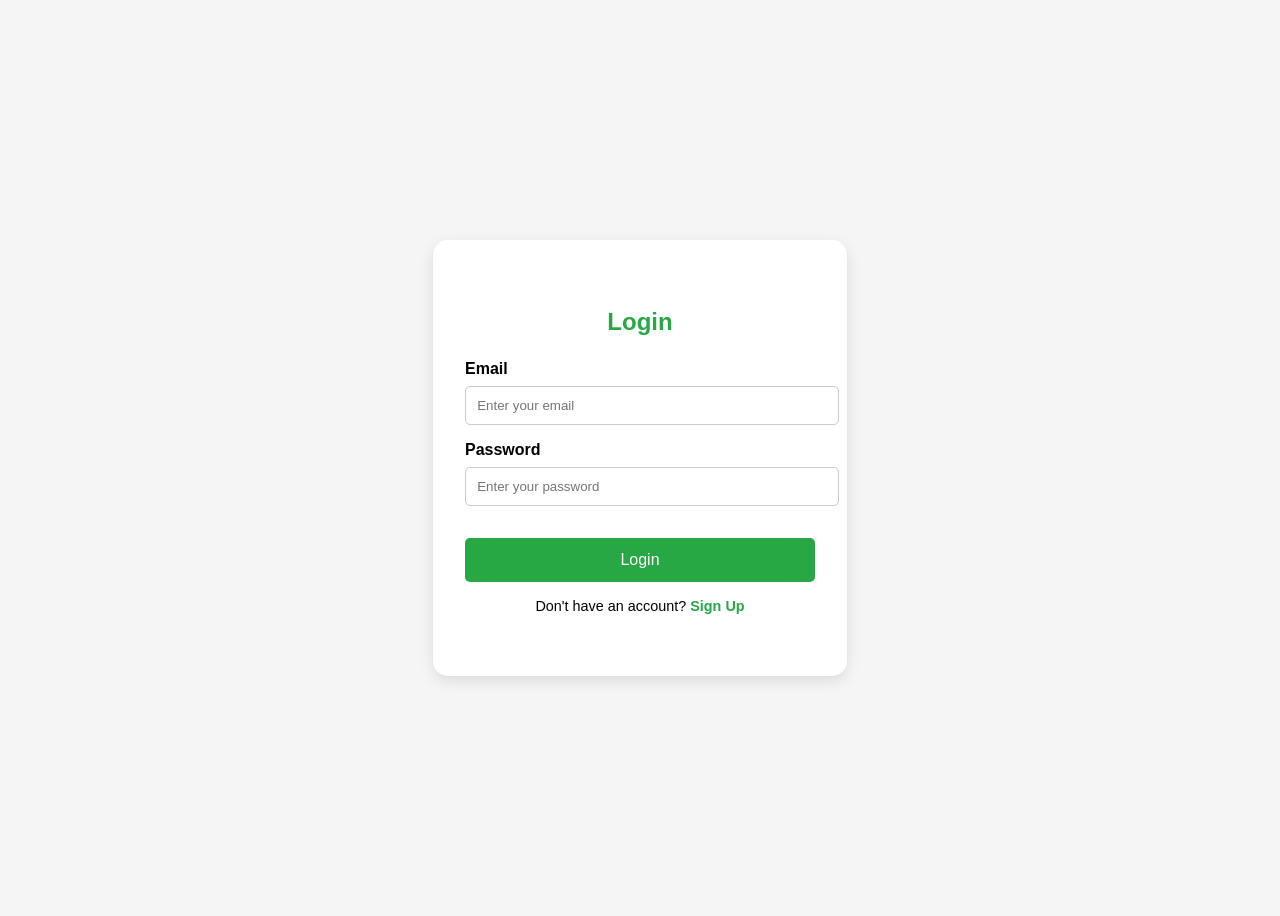
<file: admindashboard.html>
<!DOCTYPE html>
<html lang="en">
<head>
  <meta charset="UTF-8" />
  <meta name="viewport" content="width=device-width, initial-scale=1.0" />
  <title>Admin Dashboard</title>
  <link rel="stylesheet" href="css/admindashboard.css" />
  <script src="js/script.js" defer></script>
</head>
<body>

  <!-- Nav -->
  <header>
    <nav class="glass-nav">
  <div class="nav-container">
    <div class="logo">FundHub</div>
    <div class="menu-toggle">☰</div>
    <div class="nav-links">
      <a  href="index.html">Home</a>
      <a  href="campagins.html">Campaigns</a>
    </div>
    <div class="nav-buttons">
    <a href="#" id="logoutBtn" class="login">Logout</a>
    </div>
  </div>
 </nav>
  </header>

  <main>

    <!-- Page Header -->
    <div class="page-header">
      <h1>Admin Dashboard</h1>
      <p>Manage platform users and campaign approvals from a centralized interface.</p>
    </div>

  <!-- ===== Users Section ===== -->
  <section>
    <div class="section-header">
      <h2>All Users</h2>
    </div>

    <div class="table-wrapper">
      <div class="table-scroll">
        <table>
          <thead>
            <tr>
              <th>ID</th>
              <th>Name</th>
              <th>Email</th>
              <th>Status</th>
              <th class="text-right">Actions</th>
            </tr>
          </thead>
          <tbody id="usersTableBody">
          </tbody>
        </table>
      </div>
    </div>
  </section>

  <!-- ===== Campaigns Section ===== -->
  <section>
    <div class="section-header">
      <h2>All Campaigns</h2>
    </div>

  <div class="table-wrapper">
    <div class="table-scroll">
      <table>
        <thead>
          <tr>
            <th>ID</th>
            <th>Title</th>
            <th>Owner</th>
            <th>Amount Raised</th>
            <th class="text-right">Actions</th>
          </tr>
        </thead>
        <tbody id="campaignsTableBody">
        </tbody>
      </table>
    </div>
  </div>
</section>
  <!-- Pledge History -->
    <section class="pledge-history">
        <div class="section-header">
            <h2>All Pledge History</h2>
        </div>
        <div class="table-container">
            <table>
                <thead>
                    <tr>
                        <th>Campaign</th>
                        <th>Date</th>
                        <th>Status</th>
                        <th>Amount</th>
                     </tr>
                </thead>
                <tbody id="pledgeBody">
                    <!-- Table rows will be inserted by JS -->
                </tbody>
            </table>
        </div>
    </section>
  </main>

  <!-- ===== Footer ===== -->
  <footer>
    <div class="footer-inner">
      <div class="footer-brand">
        <div class="logo">FundHub</div>
        <p>© 2026  All rights reserved.</p>
      </div>
      <ul class="footer-links">
        <li><a href="#">About Us</a></li>
        <li><a href="#">How It Works</a></li>
        <li><a href="#">Support</a></li>
        <li><a href="#">Privacy Policy</a></li>
      </ul>
    </div>
  </footer>

  <script src="js/admindashboard.js"></script>
</body>
</html>
</file>
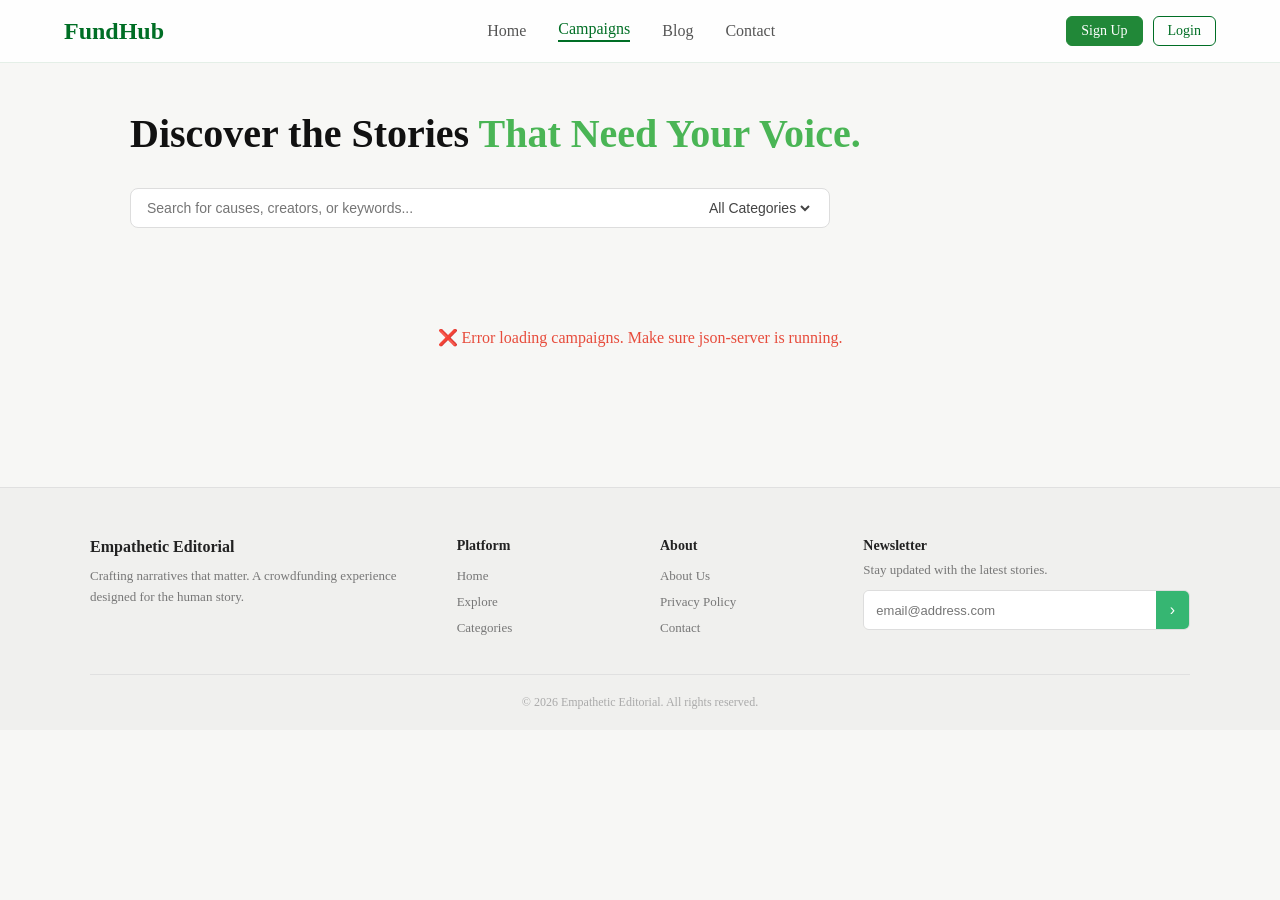
<file: campagins.html>
<!DOCTYPE html>
<html lang="ar" dir="ltr">
<head>
  <meta charset="UTF-8" />
  <meta name="viewport" content="width=device-width, initial-scale=1.0" />
  <title>Campaigns - FundHub</title>
  <link rel="stylesheet" href="css/campagins.css" />
</head>
<body>

  <nav class="glass-nav">
    <div class="nav-container">
      <div class="logo">FundHub</div>
      <div class="menu-toggle">☰</div>
      <div class="nav-links">
        <a href="index.html">Home</a>
        <a class="active" href="#">Campaigns</a>
        <a href="#">Blog</a>
        <a href="#">Contact</a>
      </div>
      <div class="nav-buttons">
        <a href="./register.html" class="signup">Sign Up</a>
        <a href="./login.html" class="login">Login</a>
      </div>
    </div>
  </nav>

  <section class="hero">
    <h1>Discover the Stories <span>That Need Your Voice.</span></h1>
    <!-- Search Bar -->
    <div class="search-bar">
      <input type="text" id="searchInput" placeholder="Search for causes, creators, or keywords..." />
      <select id="categoryFilter">
        <option value="">All Categories</option>
        <option value="Community">Community</option>
        <option value="Arts">Arts</option>
        <option value="Education">Education</option>
        <option value="Health">Health</option>
      </select>
    </div>
  </section>

  <section class="cards-section">

    <div id="loadingMsg" style="text-align:center; padding: 40px; font-size: 16px; color: #777;">
      ⏳ Loading campaigns...
    </div>
    <div id="emptyMsg" style="display:none; text-align:center; padding: 40px; font-size: 16px; color: #999;">
      No campaigns found.
    </div>

    <div id="errorMsg" style="display:none; text-align:center; padding: 40px; font-size: 16px; color: #e74c3c;">
      ❌ Error loading campaigns. Make sure json-server is running.
    </div>
    <div class="cards-grid" id="cardsGrid"></div>
    <div class="pagination" id="pagination"></div>

  </section>

  <footer class="footer">
    <div class="footer-grid">

      <div class="footer-brand">
        <h4>Empathetic Editorial</h4>
        <p>Crafting narratives that matter. A crowdfunding experience designed for the human story.</p>
      </div>

      <div class="footer-links">
        <h5>Platform</h5>
        <ul>
          <li><a href="#">Home</a></li>
          <li><a href="#">Explore</a></li>
          <li><a href="#">Categories</a></li>
        </ul>
      </div>

      <div class="footer-links">
        <h5>About</h5>
        <ul>
          <li><a href="#">About Us</a></li>
          <li><a href="#">Privacy Policy</a></li>
          <li><a href="#">Contact</a></li>
        </ul>
      </div>

      <div class="footer-newsletter">
        <h5>Newsletter</h5>
        <p>Stay updated with the latest stories.</p>
        <div class="newsletter-form">
          <input type="email" id="emailInput" placeholder="email@address.com" />
          <button id="subscribeBtn">›</button>
        </div>
      </div>

    </div>
    <p class="footer-copy">© 2026 Empathetic Editorial. All rights reserved.</p>
  </footer>

  <script src="js/campagins.js"></script>
</body>
</html>
</file>
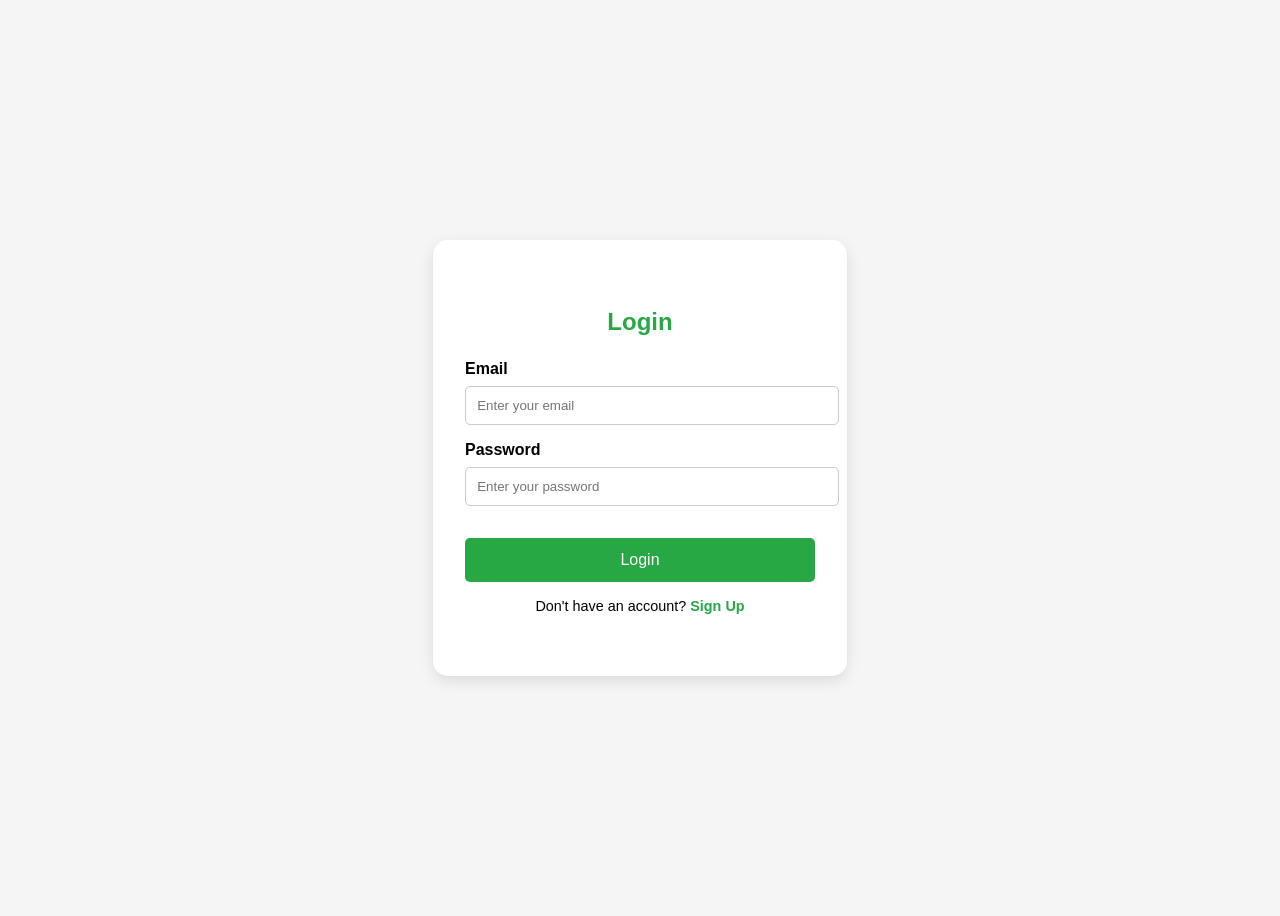
<file: login.html>
<!DOCTYPE html>
<html lang="en">
<head>
  <meta charset="UTF-8">
  <meta name="viewport" content="width=device-width, initial-scale=1.0">
  <title>Login</title>
  <link rel="stylesheet" href="./css/login.css">
</head>
<body>
  <div class="container">
    <div class="auth">
      <h2>Login</h2>
      <form id="loginForm">
        <div class="input-group">
          <label for="email">Email</label>
          <input type="email" id="email" name="email" placeholder="Enter your email" required>
        </div>
        <div class="input-group">
          <label for="password">Password</label>
          <input type="password" id="password" name="password" placeholder="Enter your password" required>
        </div>
        <button type="submit" class="btn-submit">Login</button>
      </form>
      <p>Don't have an account? <a href="./register.html">Sign Up</a></p>
    </div>
  </div>
  <script src="js/login.js"></script>
</body>
</html>
</file>
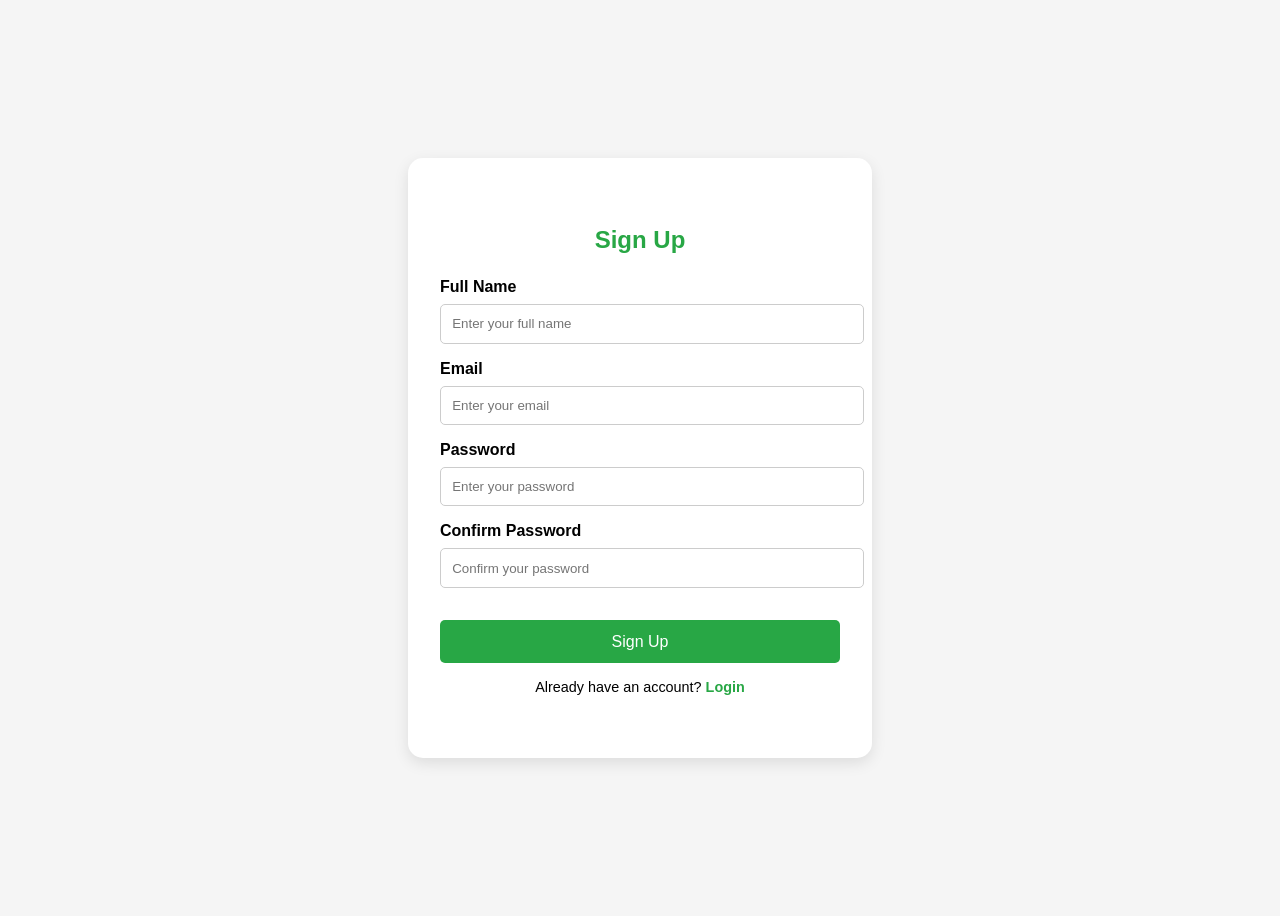
<file: register.html>
<!DOCTYPE html>
<html lang="en">
<head>
  <meta charset="UTF-8">
  <meta name="viewport" content="width=device-width, initial-scale=1.0">
  <title>Sign Up - FundHub</title>
  <link rel="stylesheet" href="./css/register.css">
</head>
<body>
  <div class="auth-container">
    <div class="auth-box">
      <h2>Sign Up</h2>
      <form id="registerForm">
        <div class="input-group">
          <label for="name">Full Name</label>
          <input type="text" id="name" name="name" placeholder="Enter your full name" required>
        </div>
        <div class="input-group">
          <label for="email">Email</label>
          <input type="email" id="email" name="email" placeholder="Enter your email" required>
        </div>
        <div class="input-group">
          <label for="password">Password</label>
          <input type="password" id="password" name="password" placeholder="Enter your password" required>
        </div>
        <div class="input-group">
          <label for="confirm_password">Confirm Password</label>
          <input type="password" id="confirm_password" name="confirm_password" placeholder="Confirm your password" required>
        </div>
        <button type="submit" class="btn-submit">Sign Up</button>
      </form>
      <p>Already have an account? <a href="./login.html">Login</a></p>
    </div>
  </div>
  <script src="js/register.js"></script>
</body>
</html>
</file>
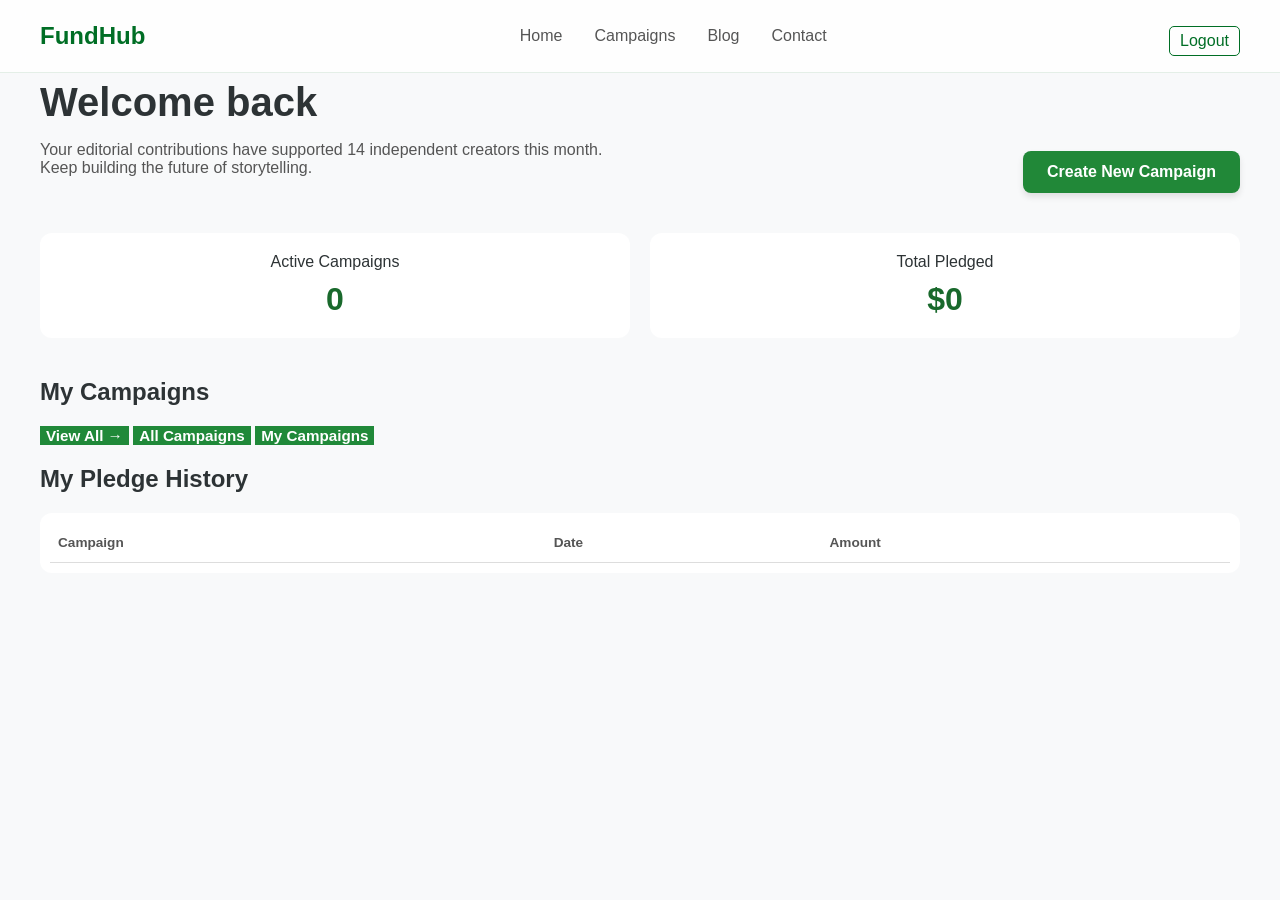
<file: userdashboard.html>
<!DOCTYPE html>
<html lang="en">
<head>
    <meta charset="UTF-8">
    <meta name="viewport" content="width=device-width, initial-scale=1.0">
    <title>Dashboard </title>
    <link rel="stylesheet" href="css/userdashboard.css">
    <script src="js/script.js" defer></script>
</head>
<body>
    <nav class="nav">
  <div class="nav-container">
    <div class="logo">FundHub</div>
    <div class="menu-toggle">☰</div>
    <div class="nav-links">
      <a  href="index.html">Home</a>
      <a  href="campagins.html">Campaigns</a>
      <a href="#">Blog</a>
      <a href="#">Contact</a>
    </div>
    <div class="nav-buttons">
    <a href="#" id="logoutBtn" class="login">Logout</a>
    </div>
  </div>
 </nav>

    <main class="main-content">
        <header class="welcome-header">
            <div>
                <h1>Welcome back</h1>
                <p>Your editorial contributions have supported 14 independent creators this month. Keep building the future of storytelling.</p>
            </div>
            <button id="createCampaignBtn" class="create-campaign-btn">Create New Campaign</button>
            <div id="newCampaignForm" style="display:none;">
    <input type="text" id="campaignTitle" placeholder="Title">
    <textarea id="campaignDescription" placeholder="Description"></textarea>
    <input type="number" id="campaignGoal" placeholder="Goal">
    <label for="campaignDeadline">Deadline</label>
    <input type="date" id="campaignDeadline">
    <select id="campaignCategory">
            <option value="">Select Category</option>
            <option value="Community">Community</option>
            <option value="Arts">Arts</option>
            <option value="Education">Education</option>
            <option value="Health">Health</option>
        </select>
    <input type="file" id="campaignImage" accept="image/*">
    <img id="imagePreview" style="display:none; width:100%; max-height:200px; object-fit:cover; margin-top:10px; border-radius:8px;">
    <button id="saveCampaignBtn" type="button">Save Campaign</button>
</div>
        </header>

  <!-- Stats -->
    <div class="stats-overview">
    <div class="stat-card">
    <span>Active Campaigns</span>
    <span class="stat-number" id="activeCampaigns">0</span>
</div>
<div class="stat-card">
    <span>Total Pledged</span>
    <span class="stat-number" id="totalPledged">$0</span>
</div>
</div>

  <!-- My Campaigns -->
    <section class="campaigns-section">
      <div class="section-header">
          <h2>My Campaigns</h2>
            <button id="viewAllBtn">View All →</button>
            <button id="allCampaignsBtn">All Campaigns</button>
            <button id="myCampaignsBtn">My Campaigns</button>
        </div>
        <div class="campaigns-grid" id="campaignsGrid">
          <!-- Campaign cards will be inserted here by JS -->
        </div>
    </section>

  <!-- Pledge History -->
    <section class="pledge-history">
      <div class="section-header">
          <h2>My Pledge History</h2>
      </div>
        <div class="table-container">
          <table>
            <thead>
              <tr>
                <th>Campaign</th>
                <th>Date</th>
                <th>Amount</th>
              </tr>
            </thead>
            <tbody id="pledgeTableBody">
              <!-- Table rows will be inserted by JS -->
            </tbody>
          </table>
        </div>
    </section>
    </main>

    <script src="js/userdashboard.js"></script>
</body>
</html>
</file>
<file: css/admindashboard.css>
* {
  box-sizing: border-box;
  margin: 0;
  padding: 0;
}

html {
  scroll-behavior: smooth;
}

body {
  font-family: 'Inter', sans-serif;
  min-height: 100vh;
}

h1, h2, h3, h4 {
  font-family: 'Manrope', sans-serif;
}

a {
  text-decoration: none;
}

img {
  display: block;
  max-width: 100%;
}

button {
  cursor: pointer;
  border: none;
  background: none;
  font-family: 'Inter', sans-serif;
}


/*Layout Utilities  */
.container {
  max-width: 1280px;
  margin: 0 auto;
  padding: 0 1.5rem;
}

/*  Nav */
.glass-nav {
  position: fixed;
  top:0;
  width: 100%;
  background: rgba(255,255,255,0.8);
  backdrop-filter: blur(12px);
  padding: 1rem 0;
  z-index: 100;
  border-bottom: 1px solid rgba(0, 110, 37, 0.1);
}

.nav-container {
  max-width: 1200px;
  margin: auto;
  display: flex;
  align-items: center;
  justify-content: space-between;
  padding: 0 1rem;
}

.logo {
  font-weight: bold;
  font-size: 1.5rem;
  color: #006e25;
}

.nav-links {
  display: flex;
  align-items: center;
}

.nav-links a {
  margin-left: 2rem;
  text-decoration: none;
  color: #555;
  font-weight: 500;
  transition: color 0.2s;
}

.nav-links a:hover {
  color: #006e25;
}

.nav-links a.active {
  border-bottom: 2px solid #006e25;
  color: #006e25;
}

.nav-buttons {
  display: flex;
  gap: 10px;
  margin-top: 10px;
}

.nav-buttons a {
  text-decoration: none;
  padding: 5px 10px;
  border: 1px solid white;
  border-radius: 5px;
  color: white;
  background-color: #218838;
  transition: background 0.2s, transform 0.2s;
}
.nav-buttons .login {
  border: 1px solid #006e25;
  color: #006e25;
  background: transparent;
}
 
.nav-buttons .login:hover {
  background: rgba(0,110,37,0.08);
}
 
.nav-buttons-mobile {
  display: none;
}
.menu-toggle {
  display: none;
  font-size: 28px;
  cursor: pointer;
}


/* ===== Main ===== */
main {
  padding-top: 6rem;
  padding-bottom: 3rem;
  max-width: 1280px;
  margin: 0 auto;
  padding-left: 1.5rem;
  padding-right: 1.5rem;
  min-height: 100vh;
}

/* ===== Page Header ===== */
.page-header {
  margin-bottom: 3rem;
}

.page-header h1 {
  font-size: 2.5rem;
  font-weight: 800;
  letter-spacing: -0.03em;
  margin-bottom: 0.5rem;
}

.page-header p {
  color: var(--on-surface-variant);
  font-size: 1rem;
}


/* ===== Section ===== */
section {
  margin-bottom: 4rem;
}

.section-header {
  display: flex;
  justify-content: space-between;
  align-items: center;
  margin-bottom: 1.5rem;
}

.section-header h2 {
  font-size: 1.5rem;
  font-weight: 700;
  letter-spacing: -0.02em;
}


/* ===== Tables ===== */
.table-wrapper {
  overflow: hidden;
  box-shadow: 0 1px 3px rgba(0,0,0,0.07);
}

.table-scroll {
  overflow-x: auto;
}

table {
  width: 100%;
  border-collapse: collapse;
  text-align: left;
}


thead th {
  padding: 1rem 1.5rem;
  font-size: 0.875rem;
  font-weight: 600;
}

thead th.text-right {
  text-align: right;
}

tbody tr {
  border-top: 1px solid #eee;
  transition: background-color 0.15s;
}

tbody tr:hover {
  background-color: rgba(243, 243, 250, 0.5);
}

tbody td {
  padding: 1rem 1.5rem;
}


/* ===== Status Badges ===== */
.status-badge {
  display: inline-block;
  padding: 0.25rem 0.75rem;
  font-size: 0.75rem;
  font-weight: 700;
}


/* User action button */
.user-btn {
  padding: 6px 12px;
  border-radius: 6px;
  font-size: 13px;
  font-weight: 600;
  border: none;
  cursor: pointer;
  transition: 0.2s;
}

/* Ban */
.btn-ban {
  background-color: #f8d7da;
  color: #842029;
}

.btn-ban:hover {
  background-color: #dc3545;
  color: white;
}

/* Unban */
.btn-unban {
  background-color: #d1e7dd;
  color: #0f5132;
}

.btn-unban:hover {
  background-color: #198754;
  color: white;
}

/* Campaign action buttons */
.action-group {
  display: flex;
  justify-content: flex-end;
  gap: 0.5rem;
  align-items: center;
}

.btn-approve {
  background-color: rgba(67, 136, 253, 0.2);
  padding: 0.25rem 0.75rem;
  font-size: 0.75rem;
  font-weight: 700;
  transition: background-color 0.2s, color 0.2s;
}


.btn-reject {
  color: #b34750;
  padding: 0.25rem 0.75rem;
  font-size: 0.75rem;
  font-weight: 700;
  transition: background-color 0.2s, color 0.2s;
}

.btn-reject:hover {
  color: #842029;
}

.btn-delete {
  padding: 0.375rem;
  transition: background-color 0.2s;
  display: flex;
  align-items: center;
  justify-content: center;
}

.btn-delete:hover {
  background-color: rgba(168, 56, 54, 0.1);
}

.btn-delete .material-symbols-outlined {
  font-size: 20px;
}

/* Campaign title cell */
.campaign-title-cell {
  display: flex;
  align-items: center;
  gap: 0.75rem;
}

.campaign-thumb {
  width: 2.5rem;
  height: 2.5rem;
  border-radius: 0.5rem;
  flex-shrink: 0;
  overflow: hidden;
}

.campaign-thumb img {
  width: 100%;
  height: 100%;
  object-fit: cover;
}

/* Amount raised cell */
.amount-cell {
  display: flex;
  flex-direction: column;
}

.amount-value {
  font-weight: 700;
  color: var(--primary);
}

.progress-bar-track {
  width: 6rem;
  height: 0.375rem;
  margin-top: 0.25rem;
  overflow: hidden;
}

.progress-bar-fill {
  height: 100%;
}
/* Pledge history table */
.table-container { 
  overflow-x: auto;
  background: #fff;
   border-radius: 12px;
    padding: 10px;
 }
table { 
  width: 100%; 
  border-collapse: collapse; 
}
th, td { 
  padding: 12px 8px;
  text-align: left;
}
th { 
  font-weight: bold;
  font-size: 0.85rem;
  color: #555; 
  border-bottom: 1px solid #ddd;
 }
tr:hover { background: #f1f4f5; }

/* ===== Footer ===== */
footer {
  margin-top: 5rem;
}

.footer-inner {
  display: flex;
  flex-direction: row;
  justify-content: space-between;
  align-items: center;
  padding: 2.5rem 3rem;
  max-width: 1280px;
  margin: 0 auto;
  border-top: 1px solid #f1f5f9;
}

.footer-brand .logo {
  font-size: 1.125rem;
  margin-bottom: 0.5rem;
}

.footer-brand p {
  font-size: 0.875rem;
  color: #64748b;
}

.footer-links {
  display: flex;
  flex-wrap: wrap;
  justify-content: center;
  gap: 2rem;
  list-style: none;
}

.footer-links a {
  font-size: 0.875rem;
  color: #64748b;
  transition: color 0.2s;
}

.footer-links a:hover {
  color: #2c8759;
  text-decoration: underline;
}

/* ===== Responsive ===== */
@media (max-width: 768px) {
.nav-links {
  width: 100%;
  flex-direction: column;
  display: none;
  text-align: center;
  margin-top: 15px;
}
.stats-grid {
  grid-template-columns: 1fr;
  gap: 1rem;
}

.footer-inner {
  flex-direction: column;
  gap: 1.5rem;
  text-align: center;
  padding: 2rem 1.5rem;
}
}
</file>
<file: css/campagins.css>
* {
  margin: 0;
  padding: 0;
  box-sizing: border-box;
}

body {
  font-family: Georgia, serif;
  background-color: #f7f7f5;
  color: #222;
}

a {
  text-decoration: none;
  color: inherit;
}

ul {
  list-style: none;
}

.glass-nav {
  position: fixed;
  top: 0;
  width: 100%;
  background: rgba(255, 255, 255, 0.85);
  backdrop-filter: blur(12px);
  padding: 1rem 0;
  z-index: 100;
  border-bottom: 1px solid rgba(0, 110, 37, 0.1);
}

.nav-container {
  max-width: 1200px;
  margin: auto;
  display: flex;
  align-items: center;
  justify-content: space-between;
  padding: 0 1.5rem;
}

.logo {
  font-weight: bold;
  font-size: 1.5rem;
  color: #006e25;
}

.nav-links {
  display: flex;
  align-items: center;
  gap: 0;
}

.nav-links a {
  margin-left: 2rem;
  color: #555;
  font-weight: 500;
  transition: color 0.2s;
}

.nav-links a:hover {
  color: #006e25;
}

.nav-links a.active {
  border-bottom: 2px solid #006e25;
  color: #006e25;
  padding-bottom: 2px;
}

.nav-buttons {
  display: flex;
  gap: 10px;
  align-items: center;
}

.nav-buttons .login {
  padding: 6px 14px;
  border: 1px solid #006e25;
  border-radius: 6px;
  color: #006e25;
  background: transparent;
  font-size: 14px;
  transition: background 0.2s;
}

.nav-buttons .login:hover {
  background: rgba(0, 110, 37, 0.08);
}

.nav-buttons .signup {
  padding: 6px 14px;
  border: 1px solid #218838;
  border-radius: 6px;
  background: #218838;
  color: white;
  font-size: 14px;
  transition: background 0.2s, transform 0.2s;
}

.nav-buttons .signup:hover {
  background: #19692c;
  transform: translateY(-1px);
}

.menu-toggle {
  display: none;
  font-size: 26px;
  cursor: pointer;
  color: #333;
  background: none;
  border: none;
}

.hero {
  padding: 110px 40px 40px;
  max-width: 1100px;
  margin: 0 auto;
}

.hero h1 {
  font-size: 40px;
  font-weight: 800;
  line-height: 1.2;
  color: #111;
}

.hero h1 span {
  color: #4ab555;
}

.hero p {
  margin-top: 16px;
  font-size: 15px;
  color: #666;
  max-width: 450px;
  line-height: 1.6;
}

.search-bar {
  display: flex;
  align-items: center;
  gap: 10px;
  margin-top: 30px;
  background-color: #fff;
  border: 1px solid #ddd;
  border-radius: 8px;
  padding: 10px 16px;
  max-width: 700px;
}

.search-icon {
  font-size: 16px;
  color: #999;
}

.search-bar input {
  flex: 1;
  border: none;
  outline: none;
  font-size: 14px;
  color: #444;
  background: transparent;
}

.search-bar select {
  border: none;
  outline: none;
  font-size: 14px;
  color: #444;
  background: transparent;
  cursor: pointer;
}

.cards-section {
  padding: 20px 40px 60px;
  max-width: 1100px;
  margin: 0 auto;
}

.cards-grid {
  display: grid;
  grid-template-columns: repeat(3, 1fr);
  gap: 24px;
}

.card {
  background-color: #fff;
  border-radius: 12px;
  overflow: hidden;
  border: 1px solid #eee;
  transition: box-shadow 0.2s, transform 0.2s;
}

.card:hover {
  box-shadow: 0 6px 24px rgba(0, 0, 0, 0.1);
  transform: translateY(-2px);
}

.card-image {
  position: relative;
  height: 200px;
  overflow: hidden;
  background-color: #e0e0e0;
}

.card-image img {
  width: 100%;
  height: 100%;
  object-fit: cover;
  display: block;
  transition: transform 0.3s;
}

.card:hover .card-image img {
  transform: scale(1.04);
}

.card-body {
  padding: 16px;
}

.card-body h3 {
  font-size: 16px;
  font-weight: bold;
  color: #111;
  margin-bottom: 8px;
  line-height: 1.3;
}

.card-body p {
  font-size: 13px;
  color: #777;
  line-height: 1.5;
  margin-bottom: 12px;
  overflow: hidden;
}

.progress-info {
  display: flex;
  justify-content: space-between;
  font-size: 13px;
  font-weight: bold;
  color: #333;
  margin-bottom: 6px;
}

.progress-bar {
  height: 6px;
  background-color: #eee;
  border-radius: 3px;
  overflow: hidden;
  margin-bottom: 12px;
}

.progress-fill {
  height: 100%;
  background-color: #36b672;
  border-radius: 3px;
  transition: width 0.4s ease;
}

.card-footer {
  display: flex;
  justify-content: space-between;
  align-items: center;
  font-size: 12px;
  color: #999;
}

.card-footer a {
  color: #36b672;
  font-weight: bold;
}

.card-footer a:hover {
  text-decoration: underline;
}

.pagination {
  display: flex;
  justify-content: center;
  align-items: center;
  gap: 8px;
  margin-top: 40px;
}

.page-btn {
  width: 38px;
  height: 38px;
  border: 1px solid #ddd;
  background-color: #fff;
  border-radius: 50%;
  font-size: 14px;
  cursor: pointer;
  color: #555;
  transition: all 0.2s;
}

.page-btn:hover {
  background-color: #f0eeff;
  border-color: #36b672;
  color: #36b672;
}

.page-btn.active {
  background-color: #36b672;
  color: #fff;
  border-color: #36b672;
}

.footer {
  background-color: #f0f0ee;
  padding: 50px 40px 20px;
  border-top: 1px solid #e0e0e0;
}

.footer-grid {
  display: grid;
  grid-template-columns: 2fr 1fr 1fr 2fr;
  gap: 40px;
  max-width: 1100px;
  margin: 0 auto;
  padding-bottom: 30px;
}

.footer-brand h4 {
  font-size: 16px;
  font-weight: bold;
  margin-bottom: 10px;
}

.footer-brand p {
  font-size: 13px;
  color: #777;
  line-height: 1.6;
}

.footer-links h5 {
  font-size: 14px;
  font-weight: bold;
  margin-bottom: 12px;
}

.footer-links ul li {
  margin-bottom: 8px;
}

.footer-links ul li a {
  font-size: 13px;
  color: #777;
}

.footer-links ul li a:hover {
  color: #36b672;
}

.footer-newsletter h5 {
  font-size: 14px;
  font-weight: bold;
  margin-bottom: 8px;
}

.footer-newsletter p {
  font-size: 13px;
  color: #777;
  margin-bottom: 12px;
}

.newsletter-form {
  display: flex;
  border: 1px solid #ddd;
  border-radius: 6px;
  overflow: hidden;
}

.newsletter-form input {
  flex: 1;
  border: none;
  outline: none;
  padding: 10px 12px;
  font-size: 13px;
  background: #fff;
}

.newsletter-form button {
  background-color: #36b672;
  color: #fff;
  border: none;
  padding: 10px 14px;
  cursor: pointer;
  font-size: 16px;
  transition: background 0.2s;
}

.newsletter-form button:hover {
  background-color: #36b672;
}

.footer-copy {
  text-align: center;
  font-size: 12px;
  color: #aaa;
  padding-top: 20px;
  border-top: 1px solid #e0e0e0;
  max-width: 1100px;
  margin: 0 auto;
}

@media (max-width: 768px) {

.nav-links {
  display: none;         
  flex-direction: column;
  align-items: flex-start;
  gap: 12px;
  position: absolute;
  top: 65px;
  left: 0;
  width: 100%;
  background: rgba(255, 255, 255, 0.97);
  padding: 20px 24px;
  border-bottom: 1px solid #eee;
  box-shadow: 0 4px 12px rgba(0,0,0,0.08);
}

.nav-links a {
  margin-left: 0;
}

.nav-links.open {
  display: flex;
}

.menu-toggle {
  display: block;  
}

.nav-buttons {
  display: none;   
}

.hero {
  padding: 90px 20px 30px;
}

.hero h1 {
  font-size: 26px;
}

.search-bar {
  flex-wrap: wrap;
}

.cards-section {
  padding: 20px;
}

.cards-grid {
  grid-template-columns: 1fr;  
}

.footer {
  padding: 40px 20px 20px;
}

.footer-grid {
  grid-template-columns: 1fr 1fr;
  gap: 24px;
  padding-bottom: 20px;
}
}

@media (max-width: 480px) {
.footer-grid {
  grid-template-columns: 1fr;
}
}
</file>
<file: css/login.css>
body {
  background-color: #f5f5f5; 
  display: flex;           
  justify-content: center;   
  align-items: center;      
  height: 100vh;             
  font-family: Arial, sans-serif;
}

.container {
  display: flex;
  justify-content: center;
  align-items: center;
  width: 100%;
}

.auth {
  background-color: #fff;      
  padding: 3rem 2rem;           
  border-radius: 15px;          
  box-shadow: 0 5px 15px rgba(0,0,0,0.1); 
  width: 350px;   
}              
.auth h2 {
  text-align: center;
  margin-bottom: 1.5rem;
  color: #28a745;
}

.input-group {
  margin-bottom: 1rem;
}

.input-group label {
  display: block;
  margin-bottom: 0.5rem;
  font-weight: bold;
}

.input-group input {
  width: 100%;
  padding: 0.7rem;
  border: 1px solid #ccc;
  border-radius: 5px;
}

.btn-submit {
  width: 100%;
  padding: 0.8rem;
  background-color: #28a745;
  color: #fff;
  border: none;
  border-radius: 5px;
  font-size: 1rem;
  cursor: pointer;
  margin-top: 1rem;
}

.btn-submit:hover {
  background-color: #218838;
}

.auth p {
  text-align: center;
  margin-top: 1rem;
  font-size: 0.9rem;
}

.auth a {
  color: #28a745;
  text-decoration: none;
  font-weight: bold;
}

.auth a:hover {
  text-decoration: underline;
}
</file>
<file: css/register.css>
body {
  background: #f5f5f5;
  display: flex;
  justify-content: center;
  align-items: center;
  height: 100vh;
  font-family: Arial, sans-serif;
}

.auth-container {
  display: flex;
  justify-content: center;
  align-items: center;
  width: 100%;
}

.auth-box {
  background: #fff;
  padding: 3rem 2rem;
  border-radius: 15px;
  box-shadow: 0 5px 15px rgba(0,0,0,0.1);
  width: 400px;
}

.auth-box h2 {
  text-align: center;
  margin-bottom: 1.5rem;
  color: #28a745;
}

.input-group {
  margin-bottom: 1rem;
}

.input-group label {
  display: block;
  margin-bottom: 0.5rem;
  font-weight: bold;
}

.input-group input {
  width: 100%;
  padding: 0.7rem;
  border: 1px solid #ccc;
  border-radius: 5px;
}

.btn-submit {
  width: 100%;
  padding: 0.8rem;
  background: #28a745;
  color: #fff;
  border: none;
  border-radius: 5px;
  font-size: 1rem;
  cursor: pointer;
  margin-top: 1rem;
}

.btn-submit:hover {
  background: #218838;
}

.auth-box p {
  text-align: center;
  margin-top: 1rem;
  font-size: 0.9rem;
}

.auth-box a {
  color: #28a745;
  text-decoration: none;
  font-weight: bold;
}

.auth-box a:hover {
  text-decoration: underline;
}
</file>
<file: css/userdashboard.css>
body, html {
  margin: 0;
  padding: 0;
  font-family: Arial, sans-serif;
  background-color: #f8f9fa;
  color: #2d3335;
}
a { text-decoration: none; color: inherit; }
button { cursor: pointer; border: none; }
.nav {
  position: fixed;
  top:0;
  width: 100%;
  background: rgba(255,255,255,0.8);
  backdrop-filter: blur(12px);
  padding: 1rem 0;
  z-index: 100;
  border-bottom: 1px solid rgba(0, 110, 37, 0.1);
}

.nav-container {
  max-width: 1200px;
  margin: auto;
  display: flex;
  align-items: center;
  justify-content: space-between;
  padding: 0 1rem;
}

.logo {
  font-weight: bold;
  font-size: 1.5rem;
  color: #006e25;
}

.nav-links {
  display: flex;
  align-items: center;
}

.nav-links a {
  margin-left: 2rem;
  text-decoration: none;
  color: #555;
  font-weight: 500;
  transition: color 0.2s;
}

.nav-links a:hover {
  color: #006e25;
}

.nav-links a.active {
  border-bottom: 2px solid #006e25;
  color: #006e25;
}

.nav-buttons {
  display: flex;
  gap: 10px;
  margin-top: 10px;
}

.nav-buttons a {
  text-decoration: none;
  padding: 5px 10px;
  border: 1px solid white;
  border-radius: 5px;
  color: white;
  background-color: #218838;
  transition: background 0.2s, transform 0.2s;
}
.nav-buttons .login {
  border: 1px solid #006e25;
  color: #006e25;
  background: transparent;
}
 
.nav-buttons .login:hover {
  background: rgba(0,110,37,0.08);
}
 
.nav-buttons-mobile {
  display: none;
}
.menu-toggle {
  display: none;
  font-size: 28px;
  cursor: pointer;
}

/* Create Campaign */
.create-campaign-btn {
  background: #218838;      
  color: #fff;               
  border: none;
  padding: 12px 24px;
  font-size: 16px;
  font-weight: 600;
  border-radius: 8px;
  cursor: pointer;
  transition: all 0.3s ease;
  box-shadow: 0 4px 6px rgba(0,0,0,0.1);
}

.create-campaign-btn:hover {
  background:#19692c;    
  transform: translateY(-2px);
  box-shadow: 0 6px 10px rgba(0,0,0,0.15);
}

.create-campaign-btn:active {
  transform: translateY(0);
  box-shadow: 0 3px 5px rgba(0,0,0,0.2);
}

.main-content { padding: 80px 20px 40px; max-width: 1200px; margin: 0 auto; }

/* Welcome header */
.welcome-header {
  display: flex;
  justify-content: space-between;
  flex-wrap: wrap;
  align-items: flex-end;
  margin-bottom: 40px;
}
.welcome-header h1 { font-size: 2.5rem; margin: 0 0 10px 0; }
.welcome-header p { color: #555; max-width: 600px; }

/* Stats overview */
.stats-overview {
  display: flex;
  gap: 20px;
  margin-bottom: 40px;
  flex-wrap: wrap;
}
.stat-card {
  background: #fff;
  flex: 1;
  min-width: 150px;
  padding: 20px;
  border-radius: 12px;
  text-align: center;
}
.stat-card span { display: block; }
.stat-number { font-size: 2rem;
  font-weight: bold;
  margin-top: 10px;
  color: #19692c; }

/* Campaigns grid */
.campaigns-grid {
  display: grid;
  grid-template-columns: repeat(auto-fill, minmax(300px, 1fr));
  gap: 24px;
}

.campaign-card {
  background: #fff;
  border-radius: 16px;
  overflow: hidden;
  box-shadow: 0 2px 12px rgba(0,0,0,0.08);
  transition: transform 0.3s ease, box-shadow 0.3s ease;
  display: flex;
  flex-direction: column;
}

.campaign-card:hover {
transform: translateY(-6px);
box-shadow: 0 12px 30px rgba(0,0,0,0.15);
}

.campaign-card .card-image {
  width: 100%;
  height: 200px;
  object-fit: cover;
  display: block;
}

.campaign-card .card-no-image {
  width: 100%;
  height: 200px;
  background: linear-gradient(135deg, #e8f5e9, #c8e6c9);
  display: flex;
  align-items: center;
  justify-content: center;
  font-size: 3rem;
}

.campaign-card .card-content {
  padding: 20px;
  flex: 1;
  display: flex;
  flex-direction: column;
  gap: 8px;
}

.campaign-card h3 {
  margin: 0;
  font-size: 1.2rem;
  font-weight: 700;
  color: #1a1a1a;
}

.campaign-card .card-description {
  font-size: 0.9rem;
  color: #666;
  line-height: 1.5;
  flex: 1;
  overflow: hidden;
}

.campaign-card .card-meta {
  display: flex;
  justify-content: space-between;
  align-items: center;
  margin-top: 12px;
  padding-top: 12px;
  border-top: 1px solid #f0f0f0;
}

.campaign-card .card-goal {
  font-size: 1rem;
  font-weight: 700;
  color: #19692c;
}

.campaign-card .card-deadline {
  font-size: 0.8rem;
  color: #888;
  background: #f5f5f5;
  padding: 4px 10px;
  border-radius: 20px;
}

/* Pledge history table */
.table-container { 
  overflow-x: auto;
  background: #fff;
   border-radius: 12px;
    padding: 10px;
 }
table { 
  width: 100%; 
  border-collapse: collapse; 
}
th, td { 
  padding: 12px 8px;
  text-align: left;
}
th { 
  font-weight: bold;
  font-size: 0.85rem;
  color: #555; 
  border-bottom: 1px solid #ddd;
 }
tr:hover { background: #f1f4f5; }

/* view all button */
#viewAllBtn {
  background: #208939;
  border: none;
  color: white;
  font-weight: bold;
  cursor: pointer;
  font-size: 0.95rem;
}

#viewAllBtn:hover {
  text-decoration: underline;
}
#myCampaignsBtn {
  background: #208939;
  border: none;
  color: white;
  font-weight: bold;
  cursor: pointer;
  font-size: 0.95rem;
}

#myCampaignsBtn:hover {
  text-decoration: underline;
}
#allCampaignsBtn {
  background: #208939;
  border: none;
  color: white;
  font-weight: bold;
  cursor: pointer;
  font-size: 0.95rem;
}

#allCampaignsBtn:hover {
  text-decoration: underline;
}
/* form container */
#newCampaignForm {
  background: white;
  padding: 20px;
  border-radius: 10px;
  border: 1px solid #ccc;
  margin-top: 20px;
  width: 100%;
  max-width: 100%;
}

#campaignTitle,#campaignGoal,#campaignDeadline {
  width: 100%;
  padding: 10px;
  margin-bottom: 12px;
  border: 1px solid #ccc;
  border-radius: 6px;
  font-size: 14px;
  box-sizing: border-box;
}

/* textarea */
#campaignDescription {
  width: 100%;
  padding: 10px;
  margin-bottom: 12px;
  border: 1px solid #ccc;
  border-radius: 6px;
  font-size: 14px;
  height: 100px;
  box-sizing: border-box;
}

/* file input */
#campaignImage {
  margin-bottom: 12px;
  font-size: 13px;
}

/* image preview */
#imagePreview {
  width: 100%;
  max-height: 200px;
  object-fit: cover;
  border-radius: 8px;
  margin-top: 10px;
  border: 1px solid #ccc;
}
/* category dropdown */
#campaignCategory {
  width: 100%;
  padding: 10px;
  margin-bottom: 12px;
  border: 1px solid #ccc;
  border-radius: 6px;
  font-size: 14px;
  box-sizing: border-box;
  background-color: white;
}

#campaignCategory:hover {
  border-color: #218838;
}

#campaignCategory:focus {
  outline: none;
  border-color: #218838;
  box-shadow: 0 0 0 2px rgba(33, 136, 56, 0.2);
}
/* save button */
#saveCampaignBtn {
  background-color: #218838;
  color: white;
  padding: 10px 20px;
  border: none;
  border-radius: 6px;
  font-size: 15px;
  cursor: pointer;
}

#saveCampaignBtn:hover {
  background-color: #19692c;
}
.button-group {
  display: flex;
  gap: 5px; 
  margin-top: 5px;
}

.button-group button {
  background-color: #19692c;
  color: white; 
  border: none;
  padding: 5px 10px;
  cursor: pointer;
  border-radius: 5px;
  font-weight: 600;
  transition: transform 0.2s;
}

.button-group button:hover {
  transform: scale(1.05);
}

@media (max-width: 900px) {

.menu-toggle {
  display: block;
  color: #006e25;
  }

.nav-container {
  flex-wrap: wrap;
  }

.nav-links {
  width: 100%;
  flex-direction: column;
  display: none;
  text-align: center;
  margin-top: 15px;  }

.nav-links a {
  margin: 10px 0;
  font-size: 18px;
}

.nav-buttons {
  width: 100%;
  justify-content: center;
  margin-top: 10px;
  display: none;
}

.nav-container.active .nav-links {
  display: flex;
}

.nav-container.active .nav-buttons {
  display: flex;
}
}
</file>
